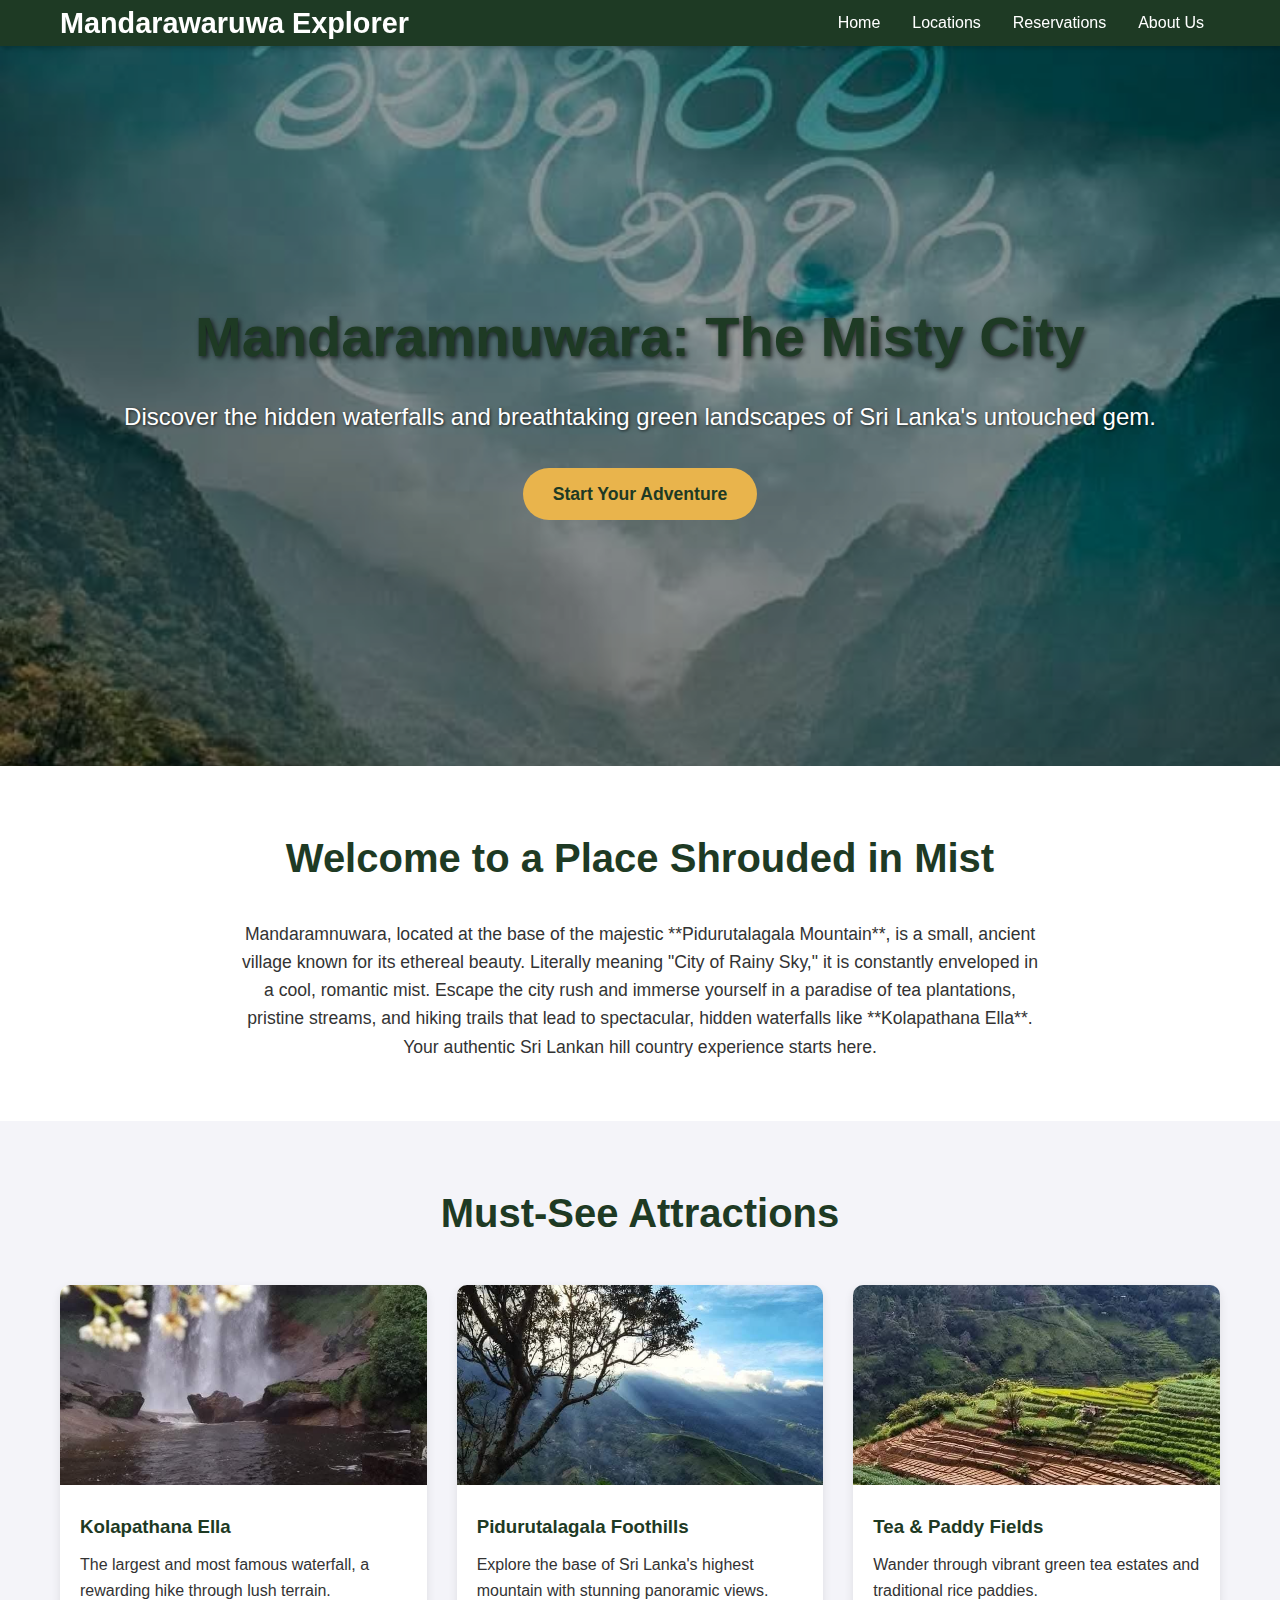
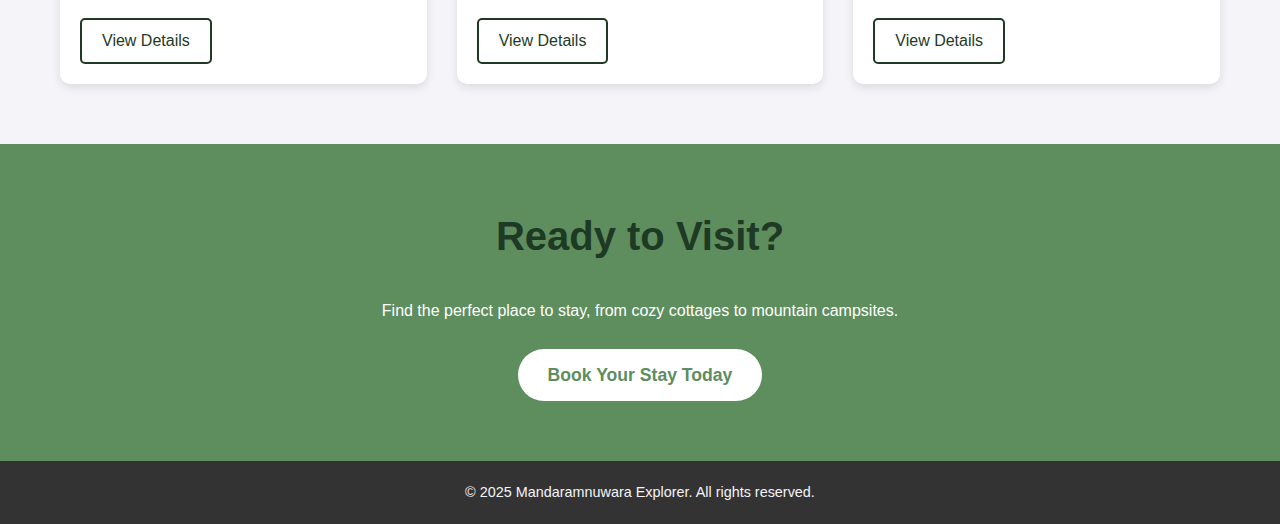
<file: index.html>
<!DOCTYPE html>
<html lang="en">
<head>
    <meta charset="UTF-8">
    <meta name="viewport" content="width=device-width, initial-scale=1.0">
    <title>Mandaramnuwara Explorer - The Misty City of Sri Lanka</title>
    <link rel="stylesheet" href="css/style.css">
</head>
<body>

    <header>
        <nav class="container">
            <h1>Mandarawaruwa Explorer</h1>
            <ul>
                <li><a href="index.html">Home</a></li>
                <li><a href="locations.html">Locations</a></li>
                <li><a href="reservations.html">Reservations</a></li>
                <li><a href="about.html">About Us</a></li>
            </ul>
        </nav>
    </header>

    <main>
        <section class="hero">
            <div class="hero-content">
                <h2>Mandaramnuwara: The Misty City</h2>
                <p>Discover the hidden waterfalls and breathtaking green landscapes of Sri Lanka's untouched gem.</p>
                <a href="#introduction" class="btn-primary" id="explore-btn">Start Your Adventure</a>
            </div>
        </section>

        <section id="introduction">
            <div class="container">
                <h2>Welcome to a Place Shrouded in Mist</h2>
                <p>
                    Mandaramnuwara, located at the base of the majestic **Pidurutalagala Mountain**, is a small, ancient village known for its ethereal beauty. Literally meaning "City of Rainy Sky," it is constantly enveloped in a cool, romantic mist. Escape the city rush and immerse yourself in a paradise of tea plantations, pristine streams, and hiking trails that lead to spectacular, hidden waterfalls like **Kolapathana Ella**. Your authentic Sri Lankan hill country experience starts here.
                </p>
            </div>
        </section>

        <section id="featured-locations">
            <div class="container">
                <h2>Must-See Attractions</h2>
                <div class="location-grid">
                    
                    <div class="location-card">
                        <img src="images/kolapathana.jpg" alt="Kolapathana Ella Waterfall">
                        <div class="card-content">
                            <h3>Kolapathana Ella</h3>
                            <p>The largest and most famous waterfall, a rewarding hike through lush terrain.</p>
                            <a href="locations.html#kolapathana" class="btn-secondary">View Details</a>
                        </div>
                    </div>
                    
                    <div class="location-card">
                        <img src="images/pidurutalagala.jpg" alt="Pidurutalagala Mountain">
                        <div class="card-content">
                            <h3>Pidurutalagala Foothills</h3>
                            <p>Explore the base of Sri Lanka's highest mountain with stunning panoramic views.</p>
                            <a href="locations.html#pidurutalagala" class="btn-secondary">View Details</a>
                        </div>
                    </div>

                    <div class="location-card">
                        <img src="images/paddy_fields.jpg" alt="Mandaramnuwara Tea & Paddy Fields">
                        <div class="card-content">
                            <h3>Tea & Paddy Fields</h3>
                            <p>Wander through vibrant green tea estates and traditional rice paddies.</p>
                            <a href="locations.html#fields" class="btn-secondary">View Details</a>
                        </div>
                    </div>

                </div>
            </div>
        </section>

        <section id="promo">
            <div class="container">
                <h2>Ready to Visit?</h2>
                <p style="margin-bottom: 25px;">Find the perfect place to stay, from cozy cottages to mountain campsites.</p>
                <a href="reservations.html" class="btn-primary">Book Your Stay Today</a>
            </div>
        </section>
    </main>

    <footer>
        <p>&copy; 2025 Mandaramnuwara Explorer. All rights reserved.</p>
    </footer>

    <script src="js/script.js"></script>
</body>
</html>
</file>
<file: css/style.css>
/*
----------------------------------
1. Base Styles & Variables
----------------------------------
*/
:root {
    --color-primary: #1e3a24; /* Dark Forest Green */
    --color-secondary: #5e8d5e; /* Muted Green */
    --color-accent: #e9b44c; /* Golden Yellow/Accent */
    --color-light: #f4f4f9;
    --color-dark: #333;
}

* {
    box-sizing: border-box;
    margin: 0;
    padding: 0;
}

body {
    font-family: 'Segoe UI', Tahoma, Geneva, Verdana, sans-serif;
    line-height: 1.6;
    color: var(--color-dark);
    background-color: var(--color-light);
    scroll-behavior: smooth;
}

a {
    text-decoration: none;
    color: var(--color-accent);
}

.container {
    max-width: 1200px;
    margin: auto;
    padding: 0 20px;
}

/*
----------------------------------
2. Header & Navigation
----------------------------------
*/
header {
    background: var(--color-primary);
    color: white;
    position: sticky;
    top: 0;
    z-index: 1000;
    box-shadow: 0 2px 5px rgba(0, 0, 0, 0.2);
}

nav {
    display: flex;
    justify-content: space-between;
    align-items: center;
    padding: 1rem 20px;
}

nav h1 {
    font-size: 1.8rem;
    color: white;
}

nav ul {
    list-style: none;
    display: flex;
}

nav ul li a {
    color: white;
    padding: 0.5rem 1rem;
    display: block;
    font-weight: 500;
    transition: color 0.3s, background-color 0.3s;
    border-radius: 4px;
}

nav ul li a:hover {
    color: var(--color-accent);
    background-color: rgba(255, 255, 255, 0.1);
}

/*
----------------------------------
3. Hero Section & General Buttons
----------------------------------
*/
.hero {
    height: 80vh; 
    background: url('../images/hero.jpg') no-repeat center center/cover; 
    display: flex;
    justify-content: center;
    align-items: center;
    text-align: center;
    color: white;
    position: relative;
    z-index: 1;
}

.hero::before {
    content: '';
    position: absolute;
    top: 0;
    left: 0;
    width: 100%;
    height: 100%;
    background: rgba(0, 0, 0, 0.4); 
    z-index: -1;
}

.hero-content h2 {
    font-size: 3.5rem;
    margin-bottom: 1rem;
    text-shadow: 2px 2px 5px rgba(0, 0, 0, 0.7);
}

.hero-content p {
    font-size: 1.5rem;
    margin-bottom: 2rem;
    text-shadow: 1px 1px 3px rgba(0, 0, 0, 0.7);
}

.btn-primary {
    display: inline-block;
    background: var(--color-accent);
    color: var(--color-primary);
    padding: 12px 30px;
    border-radius: 50px;
    font-size: 1.1rem;
    font-weight: bold;
    transition: background 0.3s, transform 0.3s;
    border: none;
    cursor: pointer;
}

.btn-primary:hover {
    background: #d8a43b;
    transform: translateY(-2px);
}

.card-content .btn-secondary {
    display: inline-block;
    color: var(--color-primary);
    border: 2px solid var(--color-primary);
    padding: 8px 20px;
    margin-top: 15px;
    border-radius: 5px;
    transition: background 0.3s, color 0.3s;
}

.card-content .btn-secondary:hover {
    background: var(--color-primary);
    color: white;
}

/*
----------------------------------
4. Main Content Sections (Shared)
----------------------------------
*/
section {
    padding: 60px 0;
    text-align: center;
}

section h2 {
    font-size: 2.5rem;
    color: var(--color-primary);
    margin-bottom: 30px;
}

hr {
    border: 0;
    height: 1px;
    background-image: linear-gradient(to right, rgba(0, 0, 0, 0), rgba(30, 58, 36, 0.75), rgba(0, 0, 0, 0));
}

/* Introduction Section (Home Page) */
#introduction {
    background-color: white;
}

#introduction p {
    max-width: 800px;
    margin: 0 auto;
    font-size: 1.1rem;
    color: var(--color-dark);
}

/* Featured Locations Section (Home Page) */
#featured-locations {
    background-color: var(--color-light);
}

.location-grid {
    display: grid;
    grid-template-columns: repeat(auto-fit, minmax(300px, 1fr));
    gap: 30px;
    margin-top: 40px;
}

.location-card {
    background: white;
    border-radius: 10px;
    box-shadow: 0 4px 10px rgba(0, 0, 0, 0.1);
    overflow: hidden;
    text-align: left;
    transition: transform 0.3s;
}

.location-card:hover {
    transform: translateY(-5px);
    box-shadow: 0 8px 15px rgba(0, 0, 0, 0.15);
}

.location-card img {
    width: 100%;
    height: 200px;
    object-fit: cover;
}

.card-content {
    padding: 20px;
}

.card-content h3 {
    color: var(--color-primary);
    margin-bottom: 10px;
}

/* Promo Section (Home Page) */
#promo {
    background-color: var(--color-secondary);
    color: white;
}

#promo .btn-primary {
    background: white;
    color: var(--color-secondary);
}

#promo .btn-primary:hover {
    background: #e0e0e0;
    color: var(--color-secondary);
}

/*
----------------------------------
5. Locations Page Specific Styles
----------------------------------
*/

/* Google Map Container Styling */
#map {
    height: 500px;
    width: 100%;
    margin: 40px 0;
    border-radius: 12px;
    box-shadow: 0 4px 15px rgba(0, 0, 0, 0.1);
}

/* Location Details Cards */
#location-details {
    background-color: white;
}

.detail-card {
    display: flex;
    align-items: center;
    margin-bottom: 40px;
    padding: 30px;
    background: var(--color-light);
    border-radius: 10px;
    box-shadow: 0 2px 8px rgba(0, 0, 0, 0.05);
    text-align: left;
}

.detail-card:nth-child(even) {
    /* Reverse layout for even cards for visual variation */
    flex-direction: row-reverse;
}

.detail-card img {
    width: 40%;
    height: 250px;
    object-fit: cover;
    border-radius: 8px;
    margin: 0 30px;
}

.detail-content {
    width: 60%;
}

.detail-content h3 {
    margin-top: 0;
    font-size: 1.8rem;
    color: var(--color-primary);
}

.detail-content .tag {
    color: var(--color-accent);
    font-size: 0.9rem;
    font-weight: bold;
    margin-bottom: 15px;
}

/*
----------------------------------
6. Reservations Page Specific Styles
----------------------------------
*/

#reservations-intro p {
    max-width: 800px;
    margin: 0 auto;
    font-size: 1.1rem;
    color: var(--color-dark);
}

/* Filter Buttons */
#reservation-filters {
    background-color: white;
    padding: 30px 0;
    border-bottom: 1px solid #ddd;
}

.filter-buttons {
    display: flex;
    justify-content: center;
    gap: 15px;
    margin-top: 20px;
}

.filter-btn {
    padding: 10px 20px;
    background: #e0e0e0;
    color: var(--color-dark);
    border: none;
    border-radius: 5px;
    cursor: pointer;
    transition: background 0.3s, color 0.3s;
    font-weight: bold;
}

.filter-btn:hover {
    background: #d4d4d4;
}

.filter-btn.active {
    background: var(--color-primary);
    color: white;
}

/* Listing Grid */
#reservation-listings {
    background-color: var(--color-light);
}

.listing-grid {
    display: grid;
    grid-template-columns: repeat(auto-fit, minmax(320px, 1fr));
    gap: 30px;
    margin-top: 40px;
}

.reservation-card {
    background: white;
    border-radius: 10px;
    box-shadow: 0 4px 10px rgba(0, 0, 0, 0.1);
    overflow: hidden;
    text-align: left;
    transition: transform 0.3s, opacity 0.4s; 
}

.reservation-card img {
    width: 100%;
    height: 220px;
    object-fit: cover;
}

.reservation-card .card-content {
    padding: 20px;
}

.reservation-card h3 {
    color: var(--color-primary);
    margin-bottom: 5px;
}

.reservation-card .type-tag {
    display: inline-block;
    background: var(--color-secondary);
    color: white;
    padding: 3px 8px;
    border-radius: 4px;
    font-size: 0.8rem;
    margin-bottom: 10px;
}

.reservation-card .price {
    font-weight: bold;
    color: var(--color-accent);
    margin: 10px 0 15px;
    font-size: 1.2rem;
}

.btn-book {
    display: block;
    text-align: center;
    background: var(--color-accent);
    color: var(--color-primary);
    padding: 10px;
    border-radius: 5px;
    font-weight: bold;
    transition: background 0.3s;
}

.btn-book:hover {
    background: #d8a43b;
}

/* Style for hidden cards during filtering */
.reservation-card.hidden {
    opacity: 0;
    height: 0;
    padding: 0;
    margin: 0;
    border: 0;
    visibility: hidden;
}

/*
----------------------------------
7. About Us Page Specific Styles
----------------------------------
*/

#mission {
    background-color: white;
}

.mission-statement {
    max-width: 900px;
    margin: 20px auto 30px;
    font-size: 1.2rem;
    font-style: italic;
    color: var(--color-dark);
}

.about-image {
    width: 100%;
    max-height: 400px;
    object-fit: cover;
    border-radius: 10px;
    box-shadow: 0 5px 15px rgba(0, 0, 0, 0.1);
}

/* Alternate Background Section */
.alternate-bg {
    background-color: var(--color-light);
}

#history {
    padding: 40px 0;
}

.history-content {
    max-width: 800px;
    margin: auto;
    text-align: left;
}

.history-content p {
    margin-bottom: 15px;
    line-height: 1.8;
}

/* Team Card Styling */
#team {
    padding-top: 40px;
}

.team-card {
    max-width: 400px;
    margin: 20px auto;
    padding: 30px;
    background: white;
    border-radius: 10px;
    box-shadow: 0 4px 10px rgba(0, 0, 0, 0.1);
}

.team-photo {
    width: 150px;
    height: 150px;
    object-fit: cover;
    border-radius: 50%;
    margin-bottom: 15px;
    border: 5px solid var(--color-accent);
}

.team-role {
    color: var(--color-secondary);
    font-weight: bold;
    margin-bottom: 15px;
}

#team .btn-primary {
    margin-top: 20px;
}


/* ----------------------------------
   8. Social Media Button Styles (with Icons)
   ----------------------------------
*/

/* */
.team-card .contact-btn {
    margin-bottom: 20px; 
}

.social-links {
    display: flex;
    justify-content: center;
    gap: 15px; 
    margin-top: 10px;
}

.social-btn {
    display: flex; 
    align-items: center; 
    justify-content: center; 
    padding: 10px 20px;
    border-radius: 5px;
    font-weight: bold;
    color: white; 
    transition: background-color 0.3s, transform 0.2s;
}

.social-btn:hover {
    transform: translateY(-2px);
}

.social-btn i {
    margin-right: 8px; 
    font-size: 1.2em; 
}

/* */
.facebook-btn {
    background-color: #1877f2; 
}

.facebook-btn:hover {
    background-color: #125cdb;
}

/*  */
.youtube-btn {
    background-color: #ff0000; 
}

.youtube-btn:hover {
    background-color: #cc0000;
}

/* Specific styling for TikTok (NEW) */
.tiktok-btn {
    background-color: #000000; /* TikTok Black */
}

.tiktok-btn:hover {
    background-color: #333333;
}


/*
----------------------------------
9. Footer
----------------------------------
*/
footer {
    background: var(--color-dark);
    color: var(--color-light);
    text-align: center;
    padding: 20px 0;
    font-size: 0.9rem;
}


/*
----------------------------------
10. Responsive Design (Mobile First)
----------------------------------
*/
@media (max-width: 768px) {
    nav {
        flex-direction: column;
        padding: 1rem 20px 0.5rem;
    }

    nav h1 {
        margin-bottom: 10px;
    }

    nav ul {
        padding-bottom: 10px;
    }

    nav ul li a {
        padding: 0.5rem 0.7rem;
        font-size: 0.9rem;
    }

    .hero {
        height: 60vh;
    }

    .hero-content h2 {
        font-size: 2.5rem;
    }

    .hero-content p {
        font-size: 1.2rem;
    }

    .btn-primary {
        padding: 10px 20px;
        font-size: 1rem;
    }
    
    /* Locations Page Mobile Adjustments */
    .detail-card,
    .detail-card:nth-child(even) {
        flex-direction: column;
        padding: 20px;
    }
    
    .detail-card img {
        width: 100%;
        margin: 0 0 15px 0;
        height: 180px;
    }

    .detail-content {
        width: 100%;
        padding: 0;
    }
    
    .detail-content h3 {
        font-size: 1.5rem;
    }

    /* Reservations Page Mobile Adjustments */
    .filter-buttons {
        flex-direction: column;
    }
    .filter-btn {
        width: 100%;
    }

}
</file>
